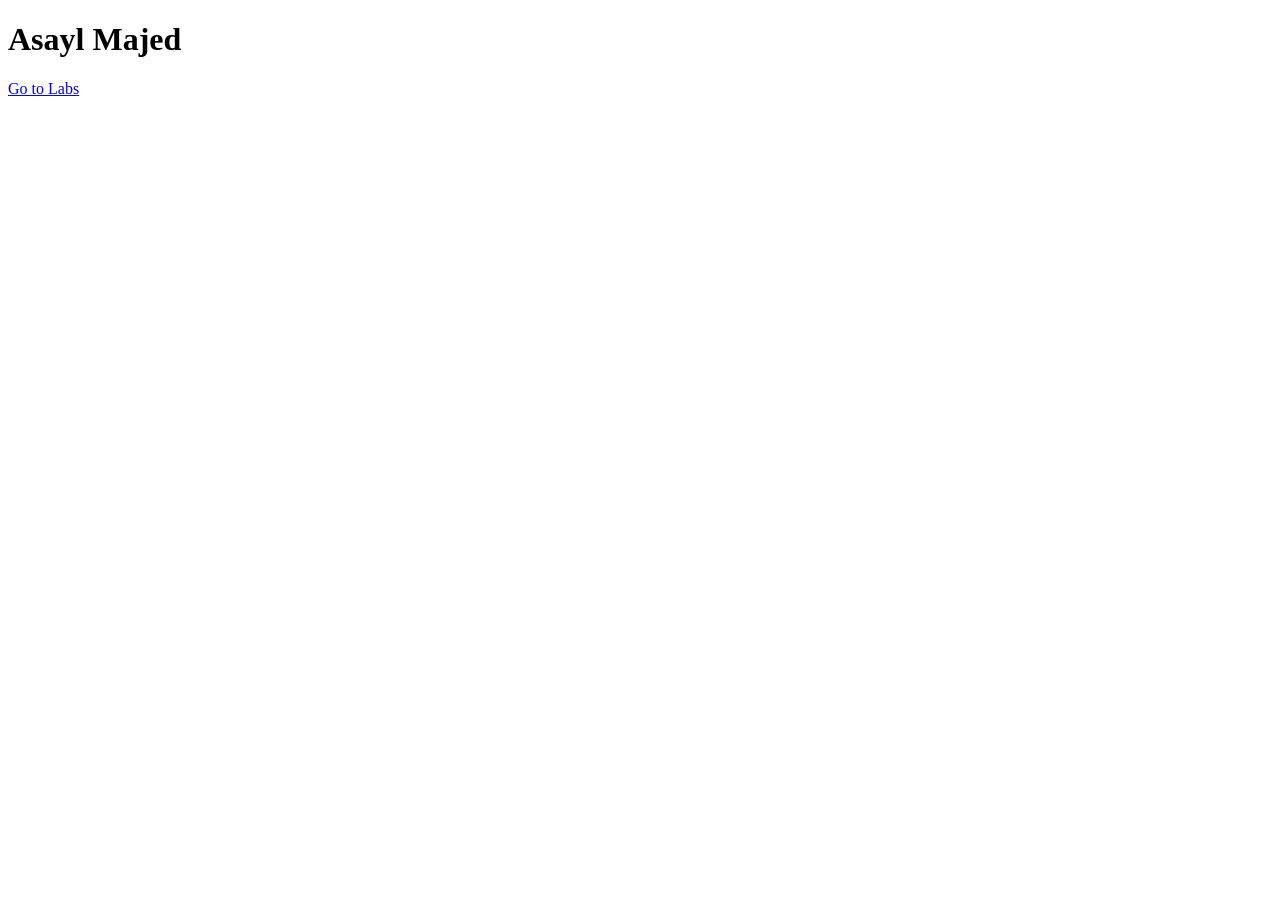
<file: index.html>
<!DOCTYPE html>
<html lang="en">
<head>
    <meta charset="UTF-8">
    <meta name="viewport" content="width=device-width, initial-scale=1.0">
    <title>Document</title>
</head>
<body>
    <h1> Asayl Majed </h1> 
    <a href="Labs/Labs.html"> Go to Labs</a>
</body>
</html>
</file>
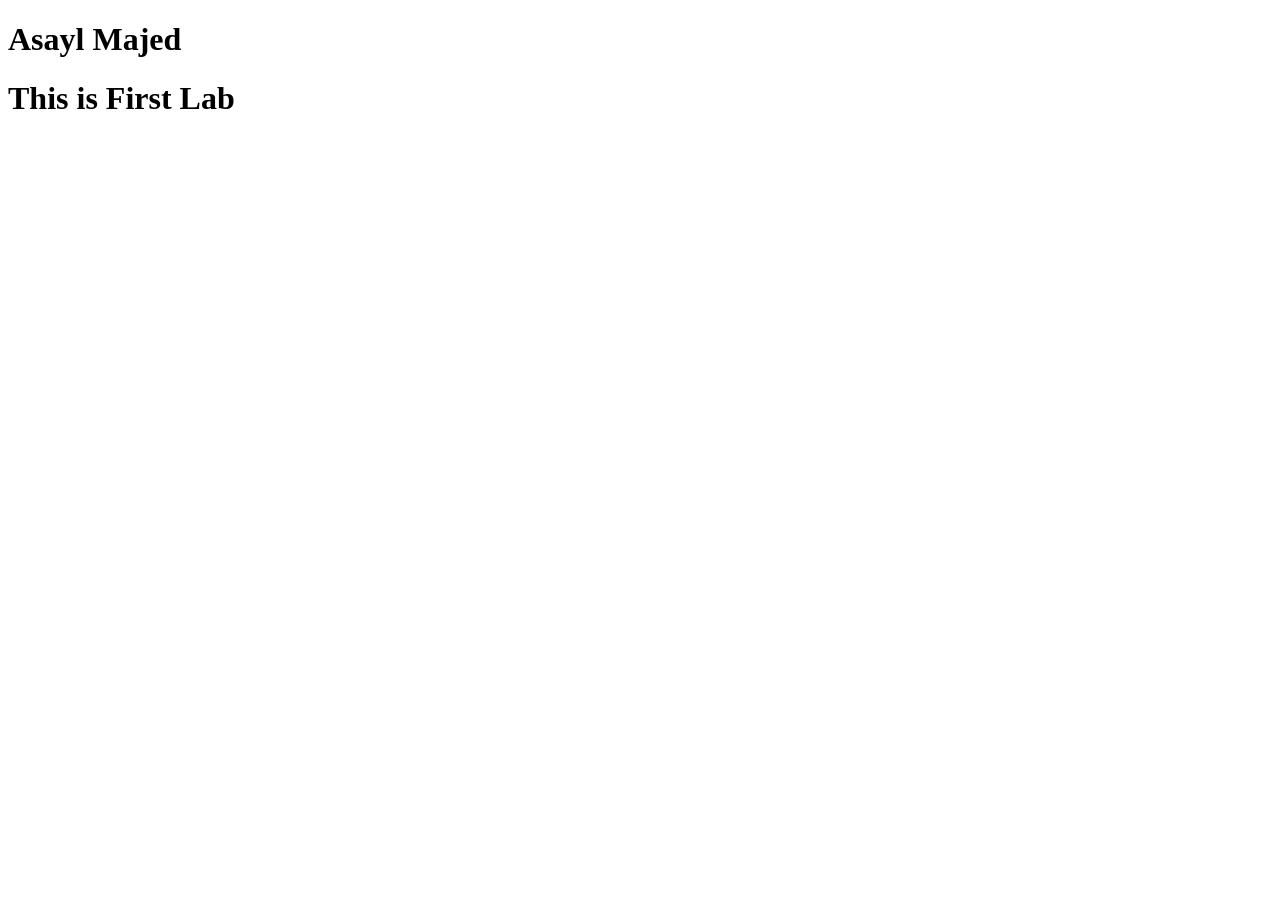
<file: Lab1.html>
<!DOCTYPE html>
<html lang="en">
<head>
    <meta charset="UTF-8">
    <meta name="viewport" content="width=device-width, initial-scale=1.0">
    <title>CPIT-405 lab 1</title>
</head>
<body>
    <h1> Asayl Majed  </h1>
    <h1> This is First Lab </h1>
</body>
</html>
</file>
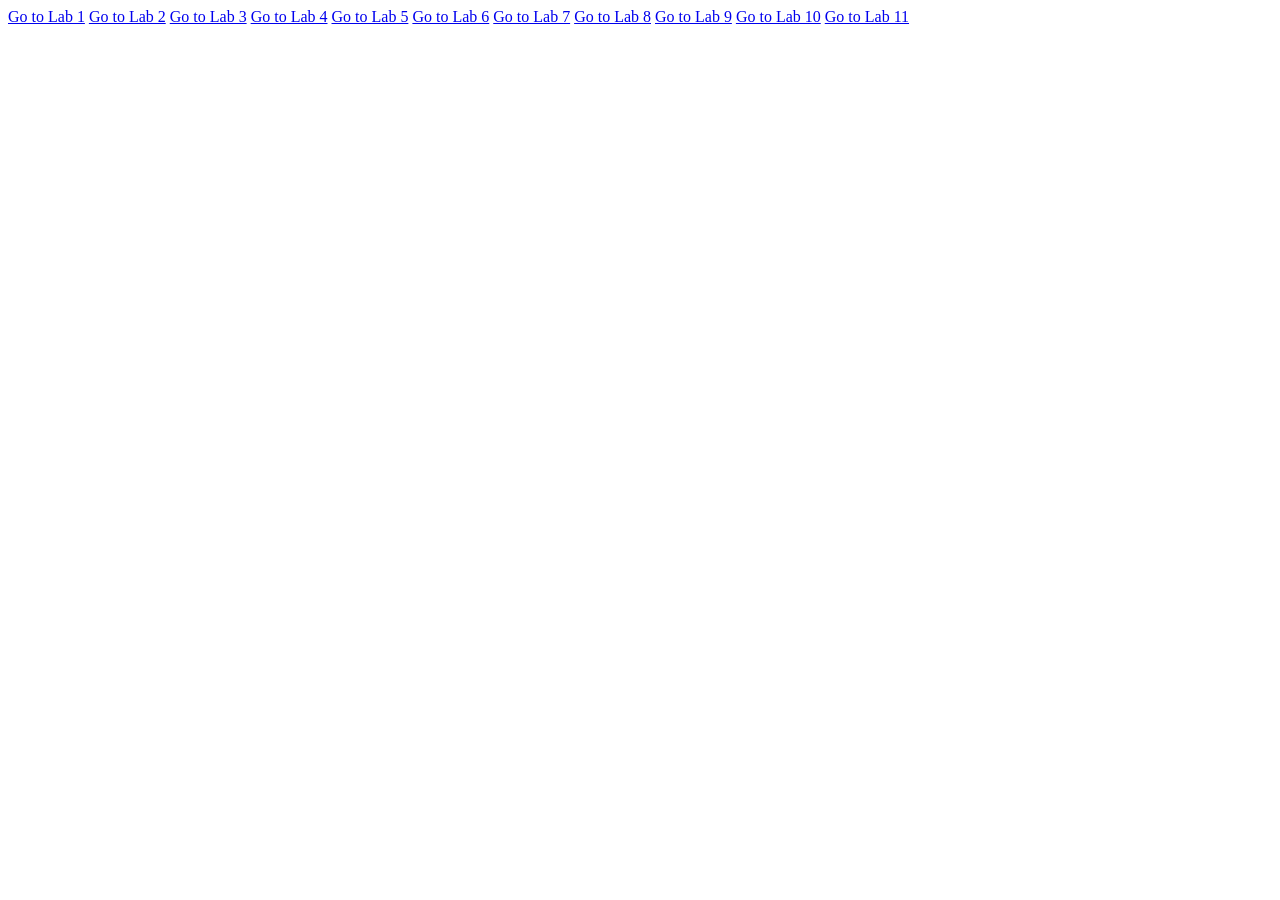
<file: Labs.html>
<!DOCTYPE html>
<html lang="en">
<head>
    <meta charset="UTF-8">
    <meta name="viewport" content="width=device-width, initial-scale=1.0">
    <title>Labs Page</title>
</head>
<body>
    <a href="Lab1.html">Go to Lab 1</a>
    <a href="Lab2.html">Go to Lab 2</a>
    <a href="Lab3.html">Go to Lab 3</a>
    <a href="Lab4.html">Go to Lab 4</a>
    <a href="Lab5.html">Go to Lab 5</a>
    <a href="Lab6.html">Go to Lab 6</a>
    <a href="Lab7.html">Go to Lab 7</a>
    <a href="Lab8.html">Go to Lab 8</a>
    <a href="Lab9.html">Go to Lab 9</a>
    <a href="Lab10.html">Go to Lab 10</a>
    <a href="Lab11.html">Go to Lab 11</a>
</body>
</html>
</file>
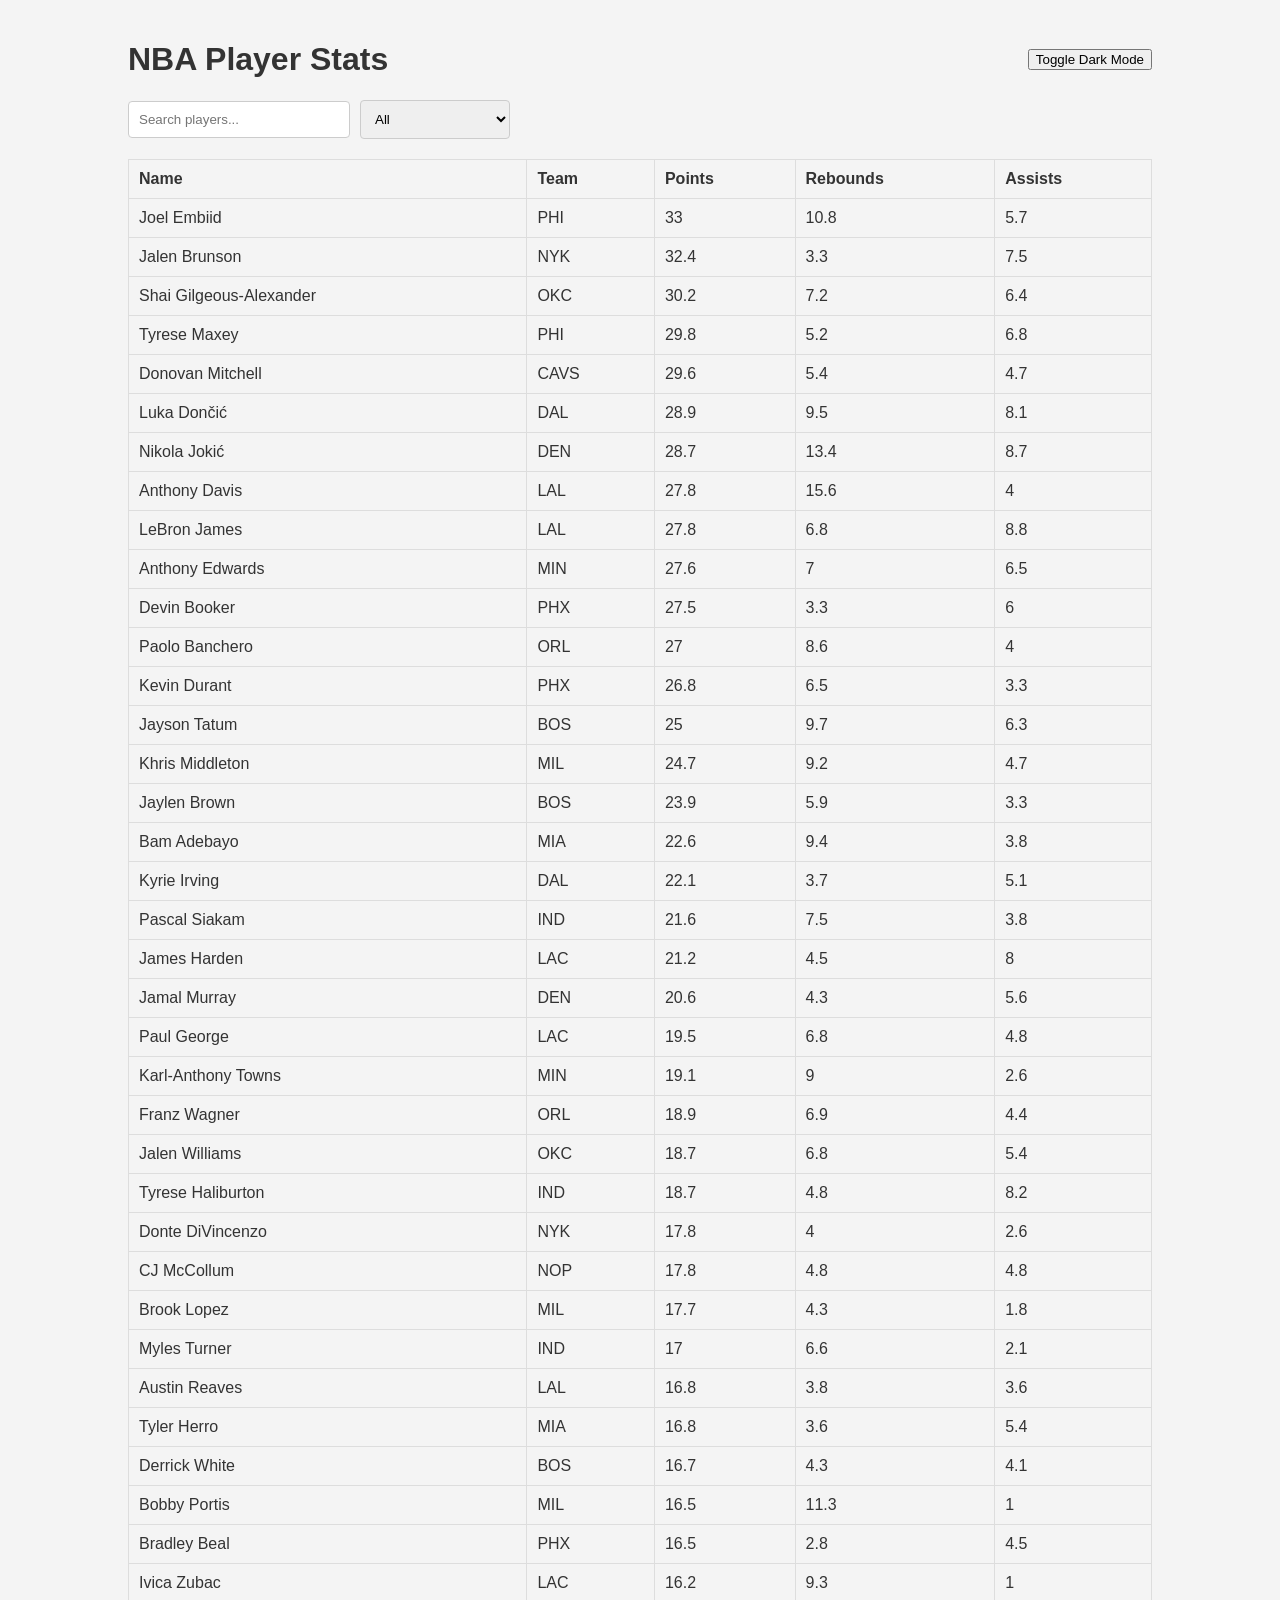
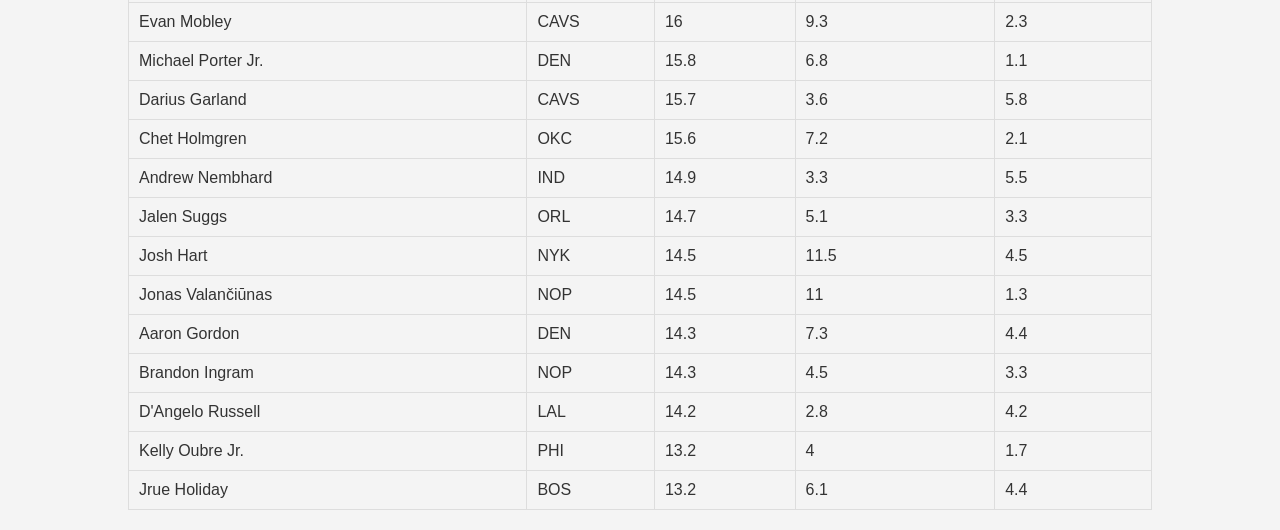
<file: Labs/Lab5.html>
<!DOCTYPE html>
<html lang="en">

<head>
    <meta charset="UTF-8">
    <meta name="viewport" content="width=device-width, initial-scale=1.0">
    <title>NBA Stats</title>
    <link rel="stylesheet" href="Lab5styles.css">

</head>

<body>
    <div class="container">
        <header>
            <h1>NBA Player Stats</h1>
            <button id="dark-mode-toggle">Toggle Dark Mode</button>
        </header>

        <search class="table-filters">
            <input type="text" id="search" placeholder="Search players...">
            <select id="team-filter">
                <option value="all">All</option>
                <!-- Teams will be populated in JS -->
            </select>
        </search>

        <table id="player-stats">
            <thead>
                <tr>
                    <th>Name</th>
                    <th>Team</th>
                    <th>Points</th>
                    <th>Rebounds</th>
                    <th>Assists</th>
                </tr>
            </thead>
            <tbody id="player-rows">
                <!-- Rows will be populated in JS -->
            </tbody>
        </table>
    </div>
    <script src="data.js"></script>
    <script src="Lab5script.js"></script>
</body>

</html>
</file>
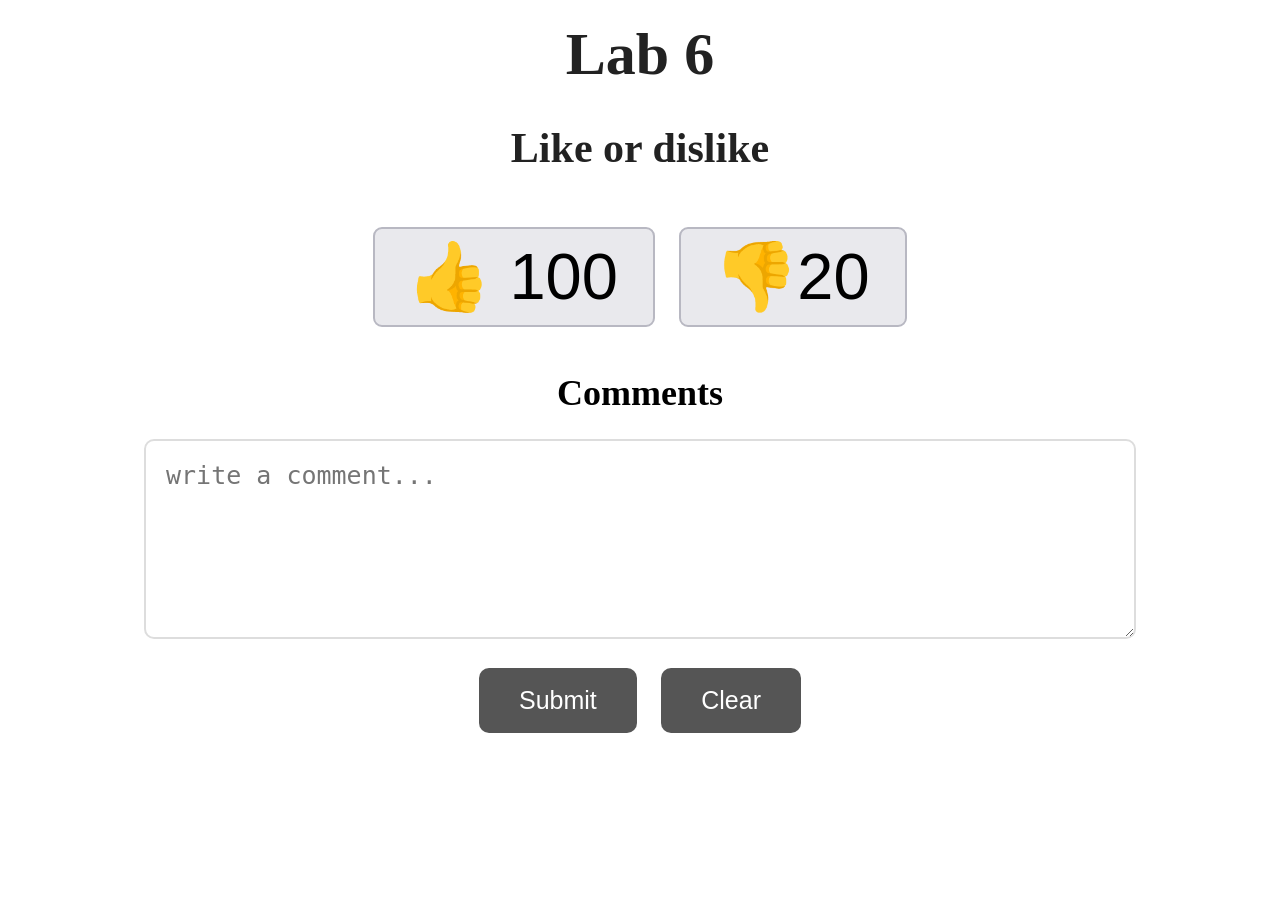
<file: Labs/Lab6.html>
<!DOCTYPE html>
<html lang="en">
<head>
    <meta charset="UTF-8">
    <meta name="viewport" content="width=device-width, initial-scale=1.0">
    <title>Lab 6</title>

    <style>
        body {
            font-family: Arial, sans-serif;
            background-color: white;
            text-align: center;
            margin: 0;
            padding: 20px;
        }

        h1 {
            font-family: "Times New Roman", serif;
            font-size: 60px;
            font-weight: bold;
            margin: 0 0 35px;
            color: #222;
        }

        h2 {
            font-family: "Times New Roman", serif;
            font-size: 42px;
            margin-bottom: 55px;
            color: #222;
        }

        #likeButton,
        #dislikeButton {
            background-color: #e9e9ed;
            border: 2px solid #b8b8c2;
            border-radius: 9px;
            padding: 10px 35px;
            margin: 0 10px;
            font-size: 65px;
            color: black;
            cursor: pointer;
        }

        #likeButton:hover,
        #dislikeButton:hover {
            background-color: #dcdce2;
        }

        #likeButton:disabled,
        #dislikeButton:disabled {
            cursor: not-allowed;
            opacity: 0.6;
        }

        h3 {
            font-family: "Times New Roman", serif;
            font-size: 36px;
            margin-top: 45px;
            margin-bottom: 25px;
        }

        #comment {
            width: 80%;
            height: 200px;
            padding: 20px;
            font-size: 25px;
            border: 2px solid #ddd;
            border-radius: 10px;
            resize: vertical;
            box-sizing: border-box;
        }

        #submitButton,
        #clearButton {
            background-color: #555;
            color: white;
            border: none;
            border-radius: 10px;
            padding: 18px 40px;
            margin: 25px 10px;
            font-size: 25px;
            cursor: pointer;
        }

        #submitButton:hover,
        #clearButton:hover {
            background-color: #333;
        }

        #submitButton:disabled {
            opacity: 0.6;
            cursor: not-allowed;
        }

        #commentsList {
            width: 80%;
            margin: 20px auto;
            text-align: left;
            font-size: 20px;
        }
    </style>
</head>

<body>

    <h1>Lab 6</h1>

    <h2>Like or dislike</h2>

    <div>
        <button id="likeButton"> 👍 <span id="likeCount">100</span> </button>

        <button id="dislikeButton">👎<span id="dislikeCount">20</span>
        </button>
    </div>

    <h3>Comments</h3>

    <textarea id="comment" placeholder="write a comment..."></textarea>

    <div>
        <button id="submitButton">Submit</button>
        <button id="clearButton">Clear</button>
    </div>

    <div id="commentsList"></div>

    <script>

        let likeButton = document.getElementById("likeButton");

        let dislikeButton = document.getElementById("dislikeButton");

        let likeCount = document.getElementById("likeCount");

        let dislikeCount = document.getElementById("dislikeCount");

        let comment = document.getElementById("comment");

        let submitButton = document.getElementById("submitButton");

        let clearButton = document.getElementById("clearButton");

        let commentsList = document.getElementById("commentsList");


        function setCookie(name, value) {
            document.cookie = name + "=" + encodeURIComponent(value) +
                "; max-age=" + 2 * 24 * 60 * 60;
        }

        function refreshPage() {

            likeCount.innerText = likes;
            dislikeCount.innerText = dislikes;

            likeButton.disabled = vote !== null;
            dislikeButton.disabled = vote !== null;

            comment.disabled = comments.length > 0;
            submitButton.disabled = comments.length > 0;

            commentsList.innerHTML = "";

            comments.forEach(function(comment) {
                let p = document.createElement("p");

                p.innerText = comment;

                commentsList.appendChild(p);
            });

        }

        function readCookie(name) {

            let cookies = document.cookie.split(";");

            for (let cookie of cookies) {

                let parts = cookie.trim().split("=");

                if (parts[0] === name) {
                    return decodeURIComponent(parts.slice(1).join("="));
                }
            }

            return null;
        }

        function removeCookie(name) {
            document.cookie = name + "=; max-age=0";
        }

        let likes = Number(readCookie("likesCount"));
        let dislikes = Number(readCookie("dislikesCount"));

        if (readCookie("likesCount") === null) {
            likes = 100;
        }

        if (readCookie("dislikesCount") === null) {
            dislikes = 20;
        }

        let vote = readCookie("voteChoice");

        let comments = JSON.parse(readCookie("savedComments") || "[]");

        likeButton.addEventListener("click", function () {

            if (vote === null) {

                likes++;

                vote = "like";
                setCookie("likesCount", likes);
                setCookie("voteChoice", vote);

                refreshPage();
            }

        });

        dislikeButton.addEventListener("click", function () {

            if (vote === null) {

                dislikes++;

                vote = "dislike";
                setCookie("dislikesCount", dislikes);
                setCookie("voteChoice", vote);

                refreshPage();
            }

        });

        submitButton.addEventListener("click", function () {

            let newComment = comment.value.trim();

            if (newComment !== "" && comments.length === 0) {

                comments.push(newComment);
                setCookie("savedComments", JSON.stringify(comments));

                comment.value = "";

                refreshPage();
            }

        });

        clearButton.addEventListener("click", function () {

            removeCookie("likesCount");
            removeCookie("dislikesCount");
            removeCookie("voteChoice");
            removeCookie("savedComments");

            likes = 100;
            dislikes = 20;
            vote = null;
            comments = [];

            comment.value = "";

            refreshPage();
        });


        refreshPage();

    </script>

</body>
</html>
</file>
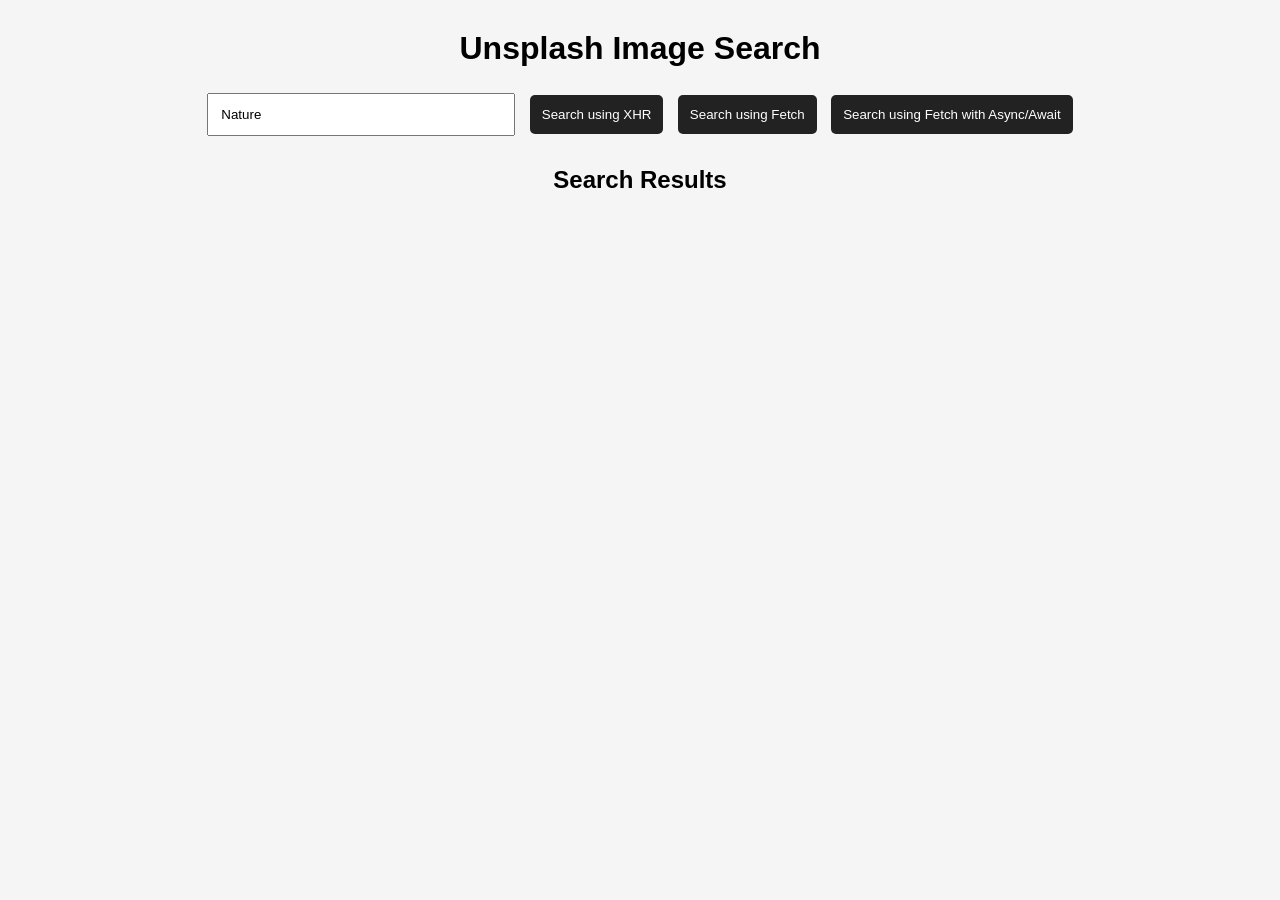
<file: Labs/Lab7.html>
<!DOCTYPE html>
<html lang="en">
<head>
    <meta charset="UTF-8">
    <meta name="viewport" content="width=device-width, initial-scale=1.0">
    <title>Lab 7</title>

    <style>
        body {
            font-family: Arial, sans-serif;
            margin: 30px;
            background-color: #f5f5f5;
            text-align: center;
        }

        header {
            margin-bottom: 25px;
        }

        input {
            padding: 12px;
            width: 280px;
            margin: 5px;
        }

        button {
            padding: 12px;
            margin: 5px;
            cursor: pointer;
            background-color: #222;
            color: white;
            border: none;
            border-radius: 5px;
        }

        button:hover {
            background-color: #555;
        }

        #imageResults {
            display: grid;
            grid-template-columns: repeat(auto-fit, minmax(220px, 1fr));
            gap: 15px;
            margin-top: 25px;
        }

        .image-card {
            background: white;
            padding: 10px;
            border-radius: 8px;
        }

        .image-card img {
            width: 100%;
            height: 200px;
            object-fit: cover;
            border-radius: 5px;
            cursor: pointer;
        }

        .image-card p {
            font-size: 14px;
        }

        #sampleOutput {
            display: block;
            margin-top: 20px;
            text-align: left;
            overflow-wrap: anywhere;
        }
    </style>
</head>

<body>

    <header>
        <h1>Unsplash Image Search</h1>

        <input
            id="inputBox"
            type="text"
            placeholder="Enter an image keyword"
            value="Nature"
        >

        <button id="xhrButton">Search using XHR</button>

        <button id="fetchButton">Search using Fetch</button>

        <button id="asyncButton">
            Search using Fetch with Async/Await
        </button>
    </header>

    <h2 id="title">Search Results</h2>

    <p id="status"></p>

    <div id="imageResults"></div>



    <script>

        const ACCESS_KEY = "69doF6TxvmnH7G6ItiwGdqYt0azaLCThmcNh4pM28XY";

        function displayImages(data) {

            var resultsElem = document.getElementById("imageResults");
            var titleElem = document.getElementById("title");

            resultsElem.innerHTML = "";

            titleElem.innerText = "Search Results: " + data.total;

            if (data.results.length === 0) {
                resultsElem.innerText = "No images found.";
                return;
            }

            data.results.forEach(photo => {

                var card = document.createElement("div");
                card.className = "image-card";

                var img = document.createElement("img");
                img.src = photo.urls.small;
                img.alt = photo.alt_description || "Unsplash image";

                var description = document.createElement("p");
                description.innerText =
                    photo.alt_description || "Unsplash Photo";

                var photographer = document.createElement("p");
                photographer.innerText =
                    "Photographer: " + photo.user.name;

                img.addEventListener("click", function () {
                    window.open(photo.links.html, "_blank");
                });

                card.appendChild(img);
                card.appendChild(description);
                card.appendChild(photographer);

                resultsElem.appendChild(card);
            });
        }


        function showError(message) {

            document.getElementById("status").innerText = message;

        }



        function searchUsingXHR() {

            var userId = document.getElementById("inputBox").value.trim();

            var statusElem = document.getElementById("status");

            if (!userId) {
                showError("Please enter a search keyword.");
                return;
            }

            statusElem.innerText = "Loading...";

            var xhr = new XMLHttpRequest();

            xhr.onreadystatechange = function () {

       
                if (this.readyState == 4) {

                    if (this.status == 200) {

                        var responseObj = JSON.parse(xhr.responseText);

                        displayImages(responseObj);

                        statusElem.innerText = "Search completed!";

                    } else {

                        showError("Error: " + this.status);

                    }
                }
            };


            xhr.open(
                "GET",
                "https://api.unsplash.com/search/photos?query="
                + encodeURIComponent(userId),
                true
            );

            xhr.setRequestHeader(
                "Authorization",
                "Client-ID " + ACCESS_KEY
            );

            xhr.send();
        }



        function searchUsingFetch() {

            var userId = document.getElementById("inputBox").value.trim();

            if (!userId) {
                showError("Please enter a search keyword.");
                return;
            }

            document.getElementById("status").innerText = "Loading...";

            fetch(
                "https://api.unsplash.com/search/photos?query="
                + encodeURIComponent(userId),
                {
                    headers: {
                        "Authorization": "Client-ID " + ACCESS_KEY
                    }
                }
            )

            .then(response => {

                if (!response.ok) {
                    throw new Error("HTTP Error: " + response.status);
                }

                return response.json();

            })

            .then(data => {

                displayImages(data);

                document.getElementById("status").innerText =
                    "Search completed!";

            })

            .catch(error => {

                showError(error.message);

            });
        }


        async function searchUsingFetchAwaitAsync() {

            var userId = document.getElementById("inputBox").value.trim();

            if (!userId) {
                showError("Please enter a search keyword.");
                return;
            }

            document.getElementById("status").innerText = "Loading...";

            try {

                let response = await fetch(
                    "https://api.unsplash.com/search/photos?query="
                    + encodeURIComponent(userId),
                    {
                        headers: {
                            "Authorization": "Client-ID " + ACCESS_KEY
                        }
                    }
                );

                if (!response.ok) {
                    throw new Error("HTTP Error: " + response.status);
                }

                let data = await response.json();

                displayImages(data);

                document.getElementById("status").innerText =
                    "Search completed!";

            }

            catch (error) {

                showError(error.message);

            }
        }


        document.getElementById("xhrButton")
            .addEventListener("click", searchUsingXHR);
        document.getElementById("fetchButton")
            .addEventListener("click", searchUsingFetch);
        document.getElementById("asyncButton")
            .addEventListener("click", searchUsingFetchAwaitAsync);



        document.getElementById("inputBox")
            .addEventListener("keydown", function(event) {

                if (event.key === "Enter") {
                    searchUsingFetch();
                }

            });

    </script>

</body>
</html>
</file>
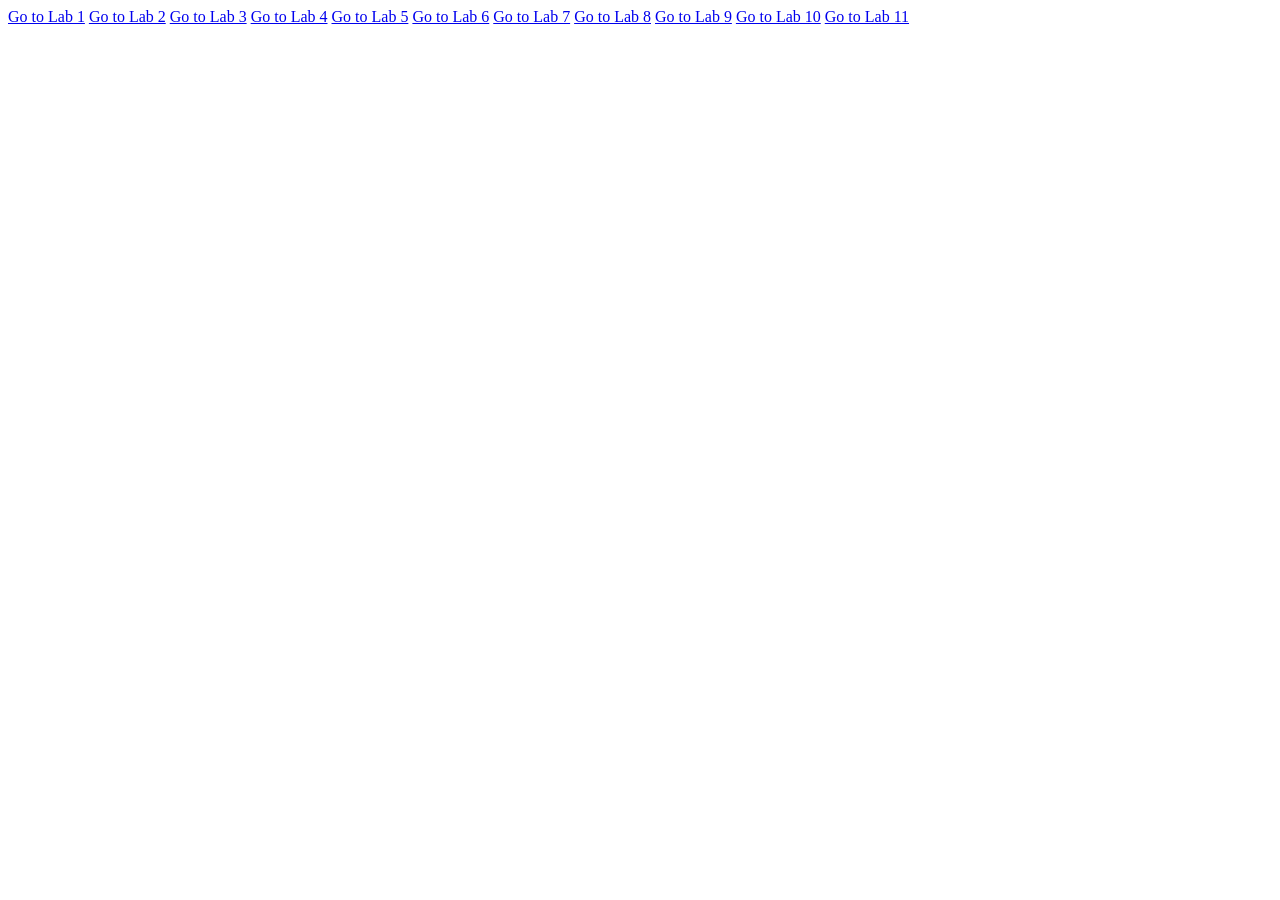
<file: Labs/Labs.html>
<!DOCTYPE html>
<html lang="en">
<head>
    <meta charset="UTF-8">
    <meta name="viewport" content="width=device-width, initial-scale=1.0">
    <title>Labs Page</title>
</head>
<body>
    <a href="Lab1.html">Go to Lab 1</a>
    <a href="Lab2.html">Go to Lab 2</a>
    <a href="Lab3.html">Go to Lab 3</a>
    <a href="Lab4.html">Go to Lab 4</a>
    <a href="Lab5.html">Go to Lab 5</a>
    <a href="Lab6.html">Go to Lab 6</a>
    <a href="Lab7.html">Go to Lab 7</a>
    <a href="Lab8.html">Go to Lab 8</a>
    <a href="Lab9.html">Go to Lab 9</a>
    <a href="Lab10.html">Go to Lab 10</a>
    <a href="Lab11.html">Go to Lab 11</a>
</body>
</html>
</file>
<file: Labs/Lab5styles.css>
body {
    font-family: Arial, sans-serif;
    background-color: #f4f4f4;
    color: #333;
    margin: 0;
    padding: 0;
}

.container {
    width: 80%;
    margin: 0 auto;
    padding: 20px;
}

header {
    display: flex;
    justify-content: space-between;
    align-items: center;
}

#search {
    padding: 10px;
    border: 1px solid #ccc;
    border-radius: 4px;
    width: 200px;
    margin-right: 10px;
}

#team-filter {
    padding: 10px;
    border: 1px solid #ccc;
    border-radius: 4px;
    width: 150px;
    margin-right: 10px;
}

.table-filters {
    display: flex;
    align-items: center;
    margin-bottom: 20px;
}

table {
    width: 100%;
    border-collapse: collapse;
}

th,
td {
    padding: 10px;
    border: 1px solid #ddd;
    text-align: left;
}

th {
    cursor: pointer;
}

tr:hover {
    font-weight: bold;
}

.dark-mode {
    background-color: #333;
    color: #f4f4f4;
}

.dark-mode table {
    border-color: #555;
}

.dark-mode th,
.dark-mode td {
    border-color: #555;
}
</file>
